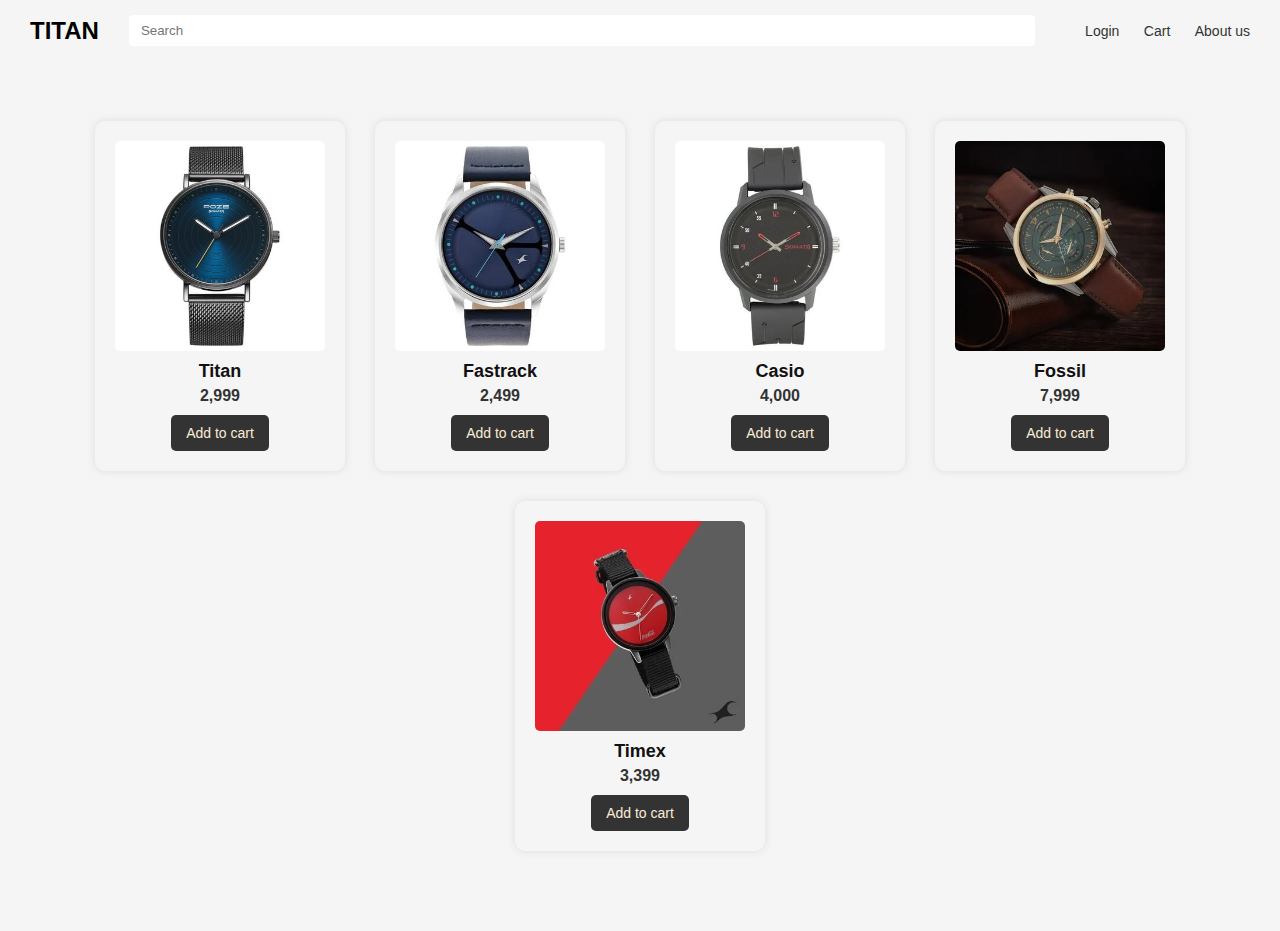
<file: index.html>
<!DOCTYPE html>
<html lang="en">
<head>
  <meta charset="UTF-8" />
  <meta name="viewport" content="width=device-width, initial-scale=1.0" />
  <title>Titan Clone</title>
  <link rel="stylesheet" href="css/index.css" />
</head>
<body>
  <div class="header">
      <header class="navbar">
        <div class="logo"><a href="index.html">TITAN</a></div>
        <div class="search-container">
          <input type="text" placeholder="Search" class="search-input" />
        </div>
        <div class="nav-icons">
          <a href="login.html"><span>Login</span></a>
          <a href="cart.html"><span>Cart</span></a>
          <a href="about.html"><span>About us</span></a>
        </div>
      </header>
  </div>

  <div class="watchcontainer">
    <div>
      <img class="watch" src="images/watch1.jpg" alt="">
      <h4 class="watch-name">Titan</h4>
      <p class="price">2,999</p>
      <button class="cart-btn">Add to cart</button>
    </div>
    <div>
      <img class="watch" src="images/watch2.jpg" alt="">
      <h4 class="watch-name">Fastrack</h4>
      <p class="price">2,499</p>
      <button class="cart-btn">Add to cart</button>
    </div>
    <div>
      <img class="watch" src="images/watch3.jpg" alt="">
      <h4 class="watch-name">Casio</h4>
      <p class="price">4,000</p>
      <button class="cart-btn">Add to cart</button>
    </div>
    <div>
      <img class="watch" src="images/watch4.jpg" alt="">
      <h4 class="watch-name">Fossil</h4>
      <p class="price">7,999</p>
      <button class="cart-btn">Add to cart</button>
    </div>
    <div>
      <img class="watch" src="images/watch5.jpg" alt="">
      <h4 class="watch-name">Timex</h4>
      <p class="price">3,399</p>
      <button class="cart-btn">Add to cart</button>
    </div>

  </div>
  
  <script>
  const buttons = document.querySelectorAll(".cart-btn");

  buttons.forEach((btn, index) => {
    btn.addEventListener("click", () => {
      const watch = btn.parentElement;
      const name = watch.querySelector(".watch-name").textContent;
      const price = watch.querySelector(".price").textContent;
      const image = watch.querySelector(".watch").getAttribute("src");

      const item = { name, price, image };

      let cart = JSON.parse(localStorage.getItem("cart")) || [];
      cart.push(item);
      localStorage.setItem("cart", JSON.stringify(cart));

      alert(`${name} added to cart!`);
    });
  });
</script>

</body>
</html>
</file>
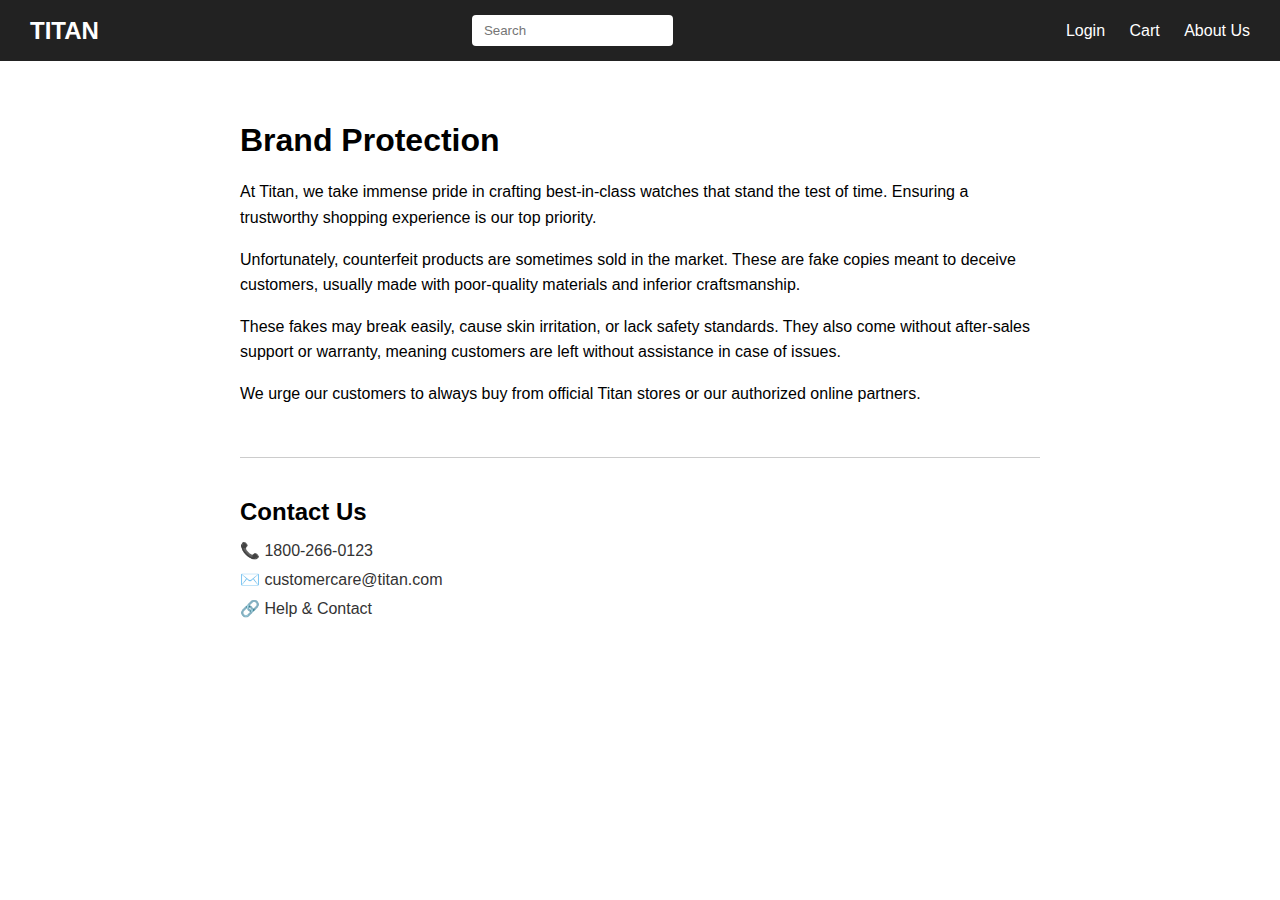
<file: about.html>
<!DOCTYPE html>
<html lang="en">
<head>
  <meta charset="UTF-8" />
  <meta name="viewport" content="width=device-width, initial-scale=1.0" />
  <title>About Us | Titan Clone</title>
  <link rel="stylesheet" href="css/about.css" />
</head>
<body>
  <!-- Navbar -->
  <header class="navbar">
    <div class="logo"><a href="index.html">TITAN</a></div>
    <div class="search-container">
      <input type="text" placeholder="Search" class="search-input" />
    </div>
    <div class="nav-icons">
      <a href="login.html"><span>Login</span></a>
      <a href="cart.html"><span>Cart</span></a>
      <a href="about.html"><span>About Us</span></a>
    </div>
  </header>

  <!-- About Section -->
  <main class="about-main">
    <section class="about-content">
      <h1>Brand Protection</h1>
      <p>
        At Titan, we take immense pride in crafting best-in-class watches that stand the test of time.
        Ensuring a trustworthy shopping experience is our top priority.
      </p>
      <p>
        Unfortunately, counterfeit products are sometimes sold in the market. These are fake copies meant to deceive customers,
        usually made with poor-quality materials and inferior craftsmanship.
      </p>
      <p>
        These fakes may break easily, cause skin irritation, or lack safety standards. They also come without after-sales support or warranty,
        meaning customers are left without assistance in case of issues.
      </p>
      <p>
        We urge our customers to always buy from official Titan stores or our authorized online partners.
      </p>
    </section>

    <!-- Contact Section -->
    <section class="contact-section">
      <h2>Contact Us</h2>
      <div class="contact-links">
        <a href="tel:18002660123">📞 1800-266-0123</a>
        <a href="mailto:customercare@titan.com">✉️ customercare@titan.com</a>
        <a href="#">🔗 Help & Contact</a>
      </div>
    </section>
  </main>
</body>
</html>
</file>
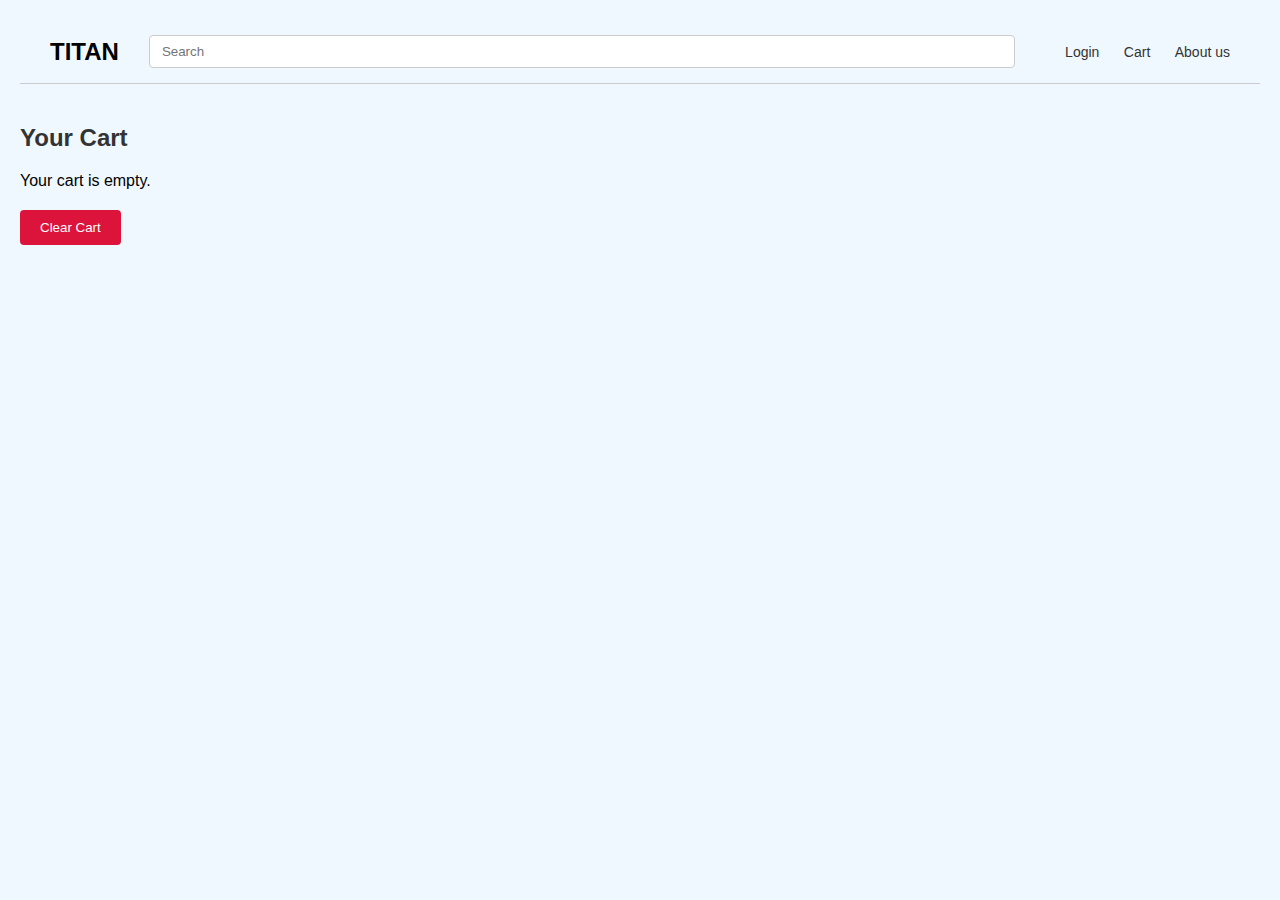
<file: cart.html>
<!DOCTYPE html>
<html lang="en">
<head>
  <meta charset="UTF-8" />
  <meta name="viewport" content="width=device-width, initial-scale=1.0" />
  <title>Titan Clone - Cart</title>
  <link rel="stylesheet" href="css/cart.css" />
</head>
<body>
  <header class="navbar">
    <div class="logo"><a href="index.html">TITAN</a></div>
    <div class="search-container">
      <input type="text" placeholder="Search" class="search-input" />
    </div>
    <div class="nav-icons">
      <a href="login.html"><span>Login</span></a>
      <a href="cart.html"><span>Cart</span></a>
      <a href="about.html"><span>About us</span></a>
    </div>
  </header>

  <main>
    <h2>Your Cart</h2>
    <div id="cart-container" class="cart-container"></div>
    <button onclick="clearCart()" class="clear-btn">Clear Cart</button>
  </main>

  <script>
    const cartContainer = document.getElementById("cart-container");
    const cartItems = JSON.parse(localStorage.getItem("cart")) || [];

    if (cartItems.length === 0) {
      cartContainer.innerHTML = "<p>Your cart is empty.</p>";
    } else {
      cartItems.forEach((item, index) => {
        const itemDiv = document.createElement("div");
        itemDiv.classList.add("cart-item");

        itemDiv.innerHTML = `
          <img src="${item.image}" alt="${item.name}" width="100">
          <div>
            <h4>${item.name}</h4>
            <p>Price: ₹${item.price}</p>
          </div>
        `;
        cartContainer.appendChild(itemDiv);
      });
    }

    function clearCart() {
      localStorage.removeItem("cart");
      location.reload();
    }
  </script>
</body>
</html>
</file>
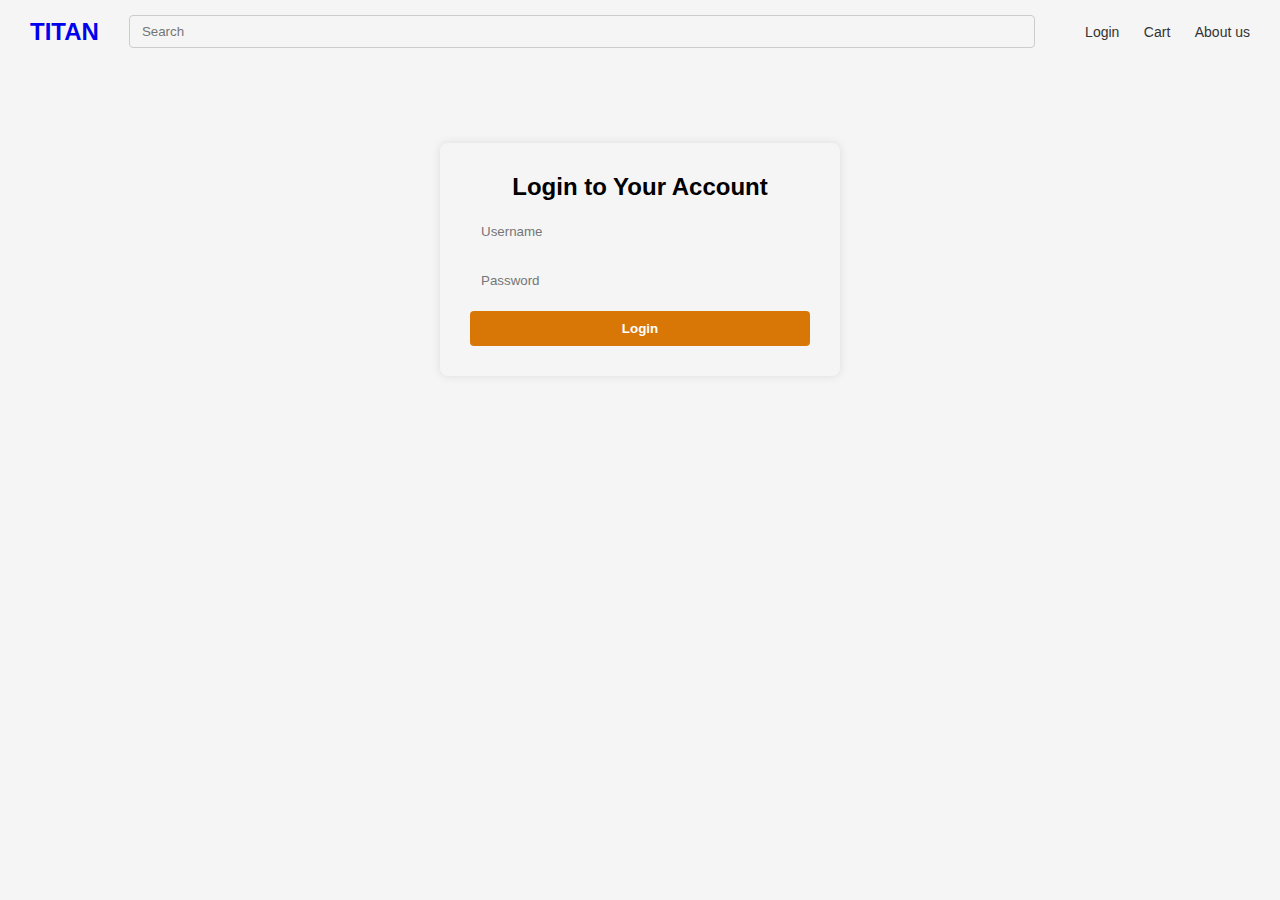
<file: login.html>
<!DOCTYPE html>
<html lang="en">
<head>
  <meta charset="UTF-8" />
  <meta name="viewport" content="width=device-width, initial-scale=1.0" />
  <title>Login - Titan Clone</title>
  <link rel="stylesheet" href="css/login.css" />
</head>
<body>

  <header class="navbar">
    <div class="logo"><a href="index.html">TITAN</a></div>
    <div class="search-container">
      <input type="text" placeholder="Search" class="search-input" />
    </div>
    <div class="nav-icons">
      <a href="login.html"><span>Login</span></a>
      <a href="cart.html"><span>Cart</span></a>
      <a href="about.html"><span>About us</span></a>
    </div>
  </header>

  <div class="login-container">
    <h2>Login to Your Account</h2>
    <form class="login-form">
      <input type="text" placeholder="Username" required />
      <input type="password" placeholder="Password" required />
      <button type="submit">Login</button>
    </form>
  </div>
</body>
</html>
</file>
<file: css/index.css>
* {
  margin: 0;
  padding: 0;
  box-sizing: border-box;
}

body{
  background-color: whitesmoke;
}

html, body {
  height: auto;
  min-height: 100vh;
  overflow-x: hidden;
}

.header{
  background-color: rgb(166, 160, 160);
}

body {
  font-family: Arial, sans-serif;
  background-repeat: no-repeat;
  background-attachment: fixed;
  background-size: 100% 100%;
}

.navbar {
  display: flex;
  justify-content: space-between;
  align-items: center;
  padding: 15px 30px;
  background-color: whitesmoke;
  border-bottom: 1px whitesmoke;
}

.logo a{
  font-size: 24px;
  font-weight: bold;
  color: #000;
}

.search-container {
  flex: 1;
  margin: 0 30px;
}

.search-input {
  width: 100%;
  padding: 8px 12px;
  border: 1px rgb(11, 11, 11);
  border-radius: 4px;
}

.nav-icons span {
  margin-left: 20px;
  cursor: pointer;
  font-size: 14px;
  color: #333;
}

a{
    text-decoration: none;
}

.watchcontainer{
  max-width: 1200px;
  margin: 40px auto;
  padding: 20px;
  display: flex;
  flex-wrap: wrap;
  justify-content: center;
  gap: 30px;
  margin-bottom: 60px;
}

.watchcontainer div {
  width: 250px;
  height: auto;
  overflow: hidden;
  padding: 20px;
  background: whitesmoke;
  border-radius: 10px;
  box-shadow: 0 0 10px rgba(0,0,0,0.1);
  text-align: center;
  transition: transform 0.3s ease;
}

.watchcontainer div:hover {
  transform: scale(1.05);
} 

.watchcontainer img.watch{
  width: 100%;
  height: auto;
  display: block;
  border-radius: 5px;
}

.watch{
  width: 100%;
  height: auto;
  border-radius: 5px;
}

.watch-name {
  font-size: 18px;
  color: #111;
  margin:10px 0 5px;
}

.price {
  font-size: 16px;
  font-weight: bold;
  color: #333;
  margin-bottom: 10px;
}

.cart-btn{  
  background-color: #333;
  color: antiquewhite;
  border: none;
  padding: 10px 15px;
  border-radius: 5px;
  cursor: pointer;  
  font-size: 14px;
  transition: background-color 0.3s ease;
}
</file>
<file: css/about.css>
/* General styling */
body {
  font-family: Arial, sans-serif;
  margin: 0;
  padding: 0;
}

/* Navbar styling */
.navbar {
  display: flex;
  justify-content: space-between;
  align-items: center;
  padding: 15px 30px;
  background-color: #222;
  color: white;
}

.logo a {
  text-decoration: none;
  color: white;
  font-size: 24px;
  font-weight: bold;
}

.search-container input {
  padding: 8px 12px;
  border-radius: 4px;
  border: none;
}

.nav-icons a {
  color: white;
  text-decoration: none;
  margin-left: 20px;
}

.nav-icons a:hover {
  text-decoration: underline;
}

/* Main content styling */
.about-main {
  padding: 40px 20px;
  max-width: 800px;
  margin: auto;
}

.about-content h1 {
  font-size: 32px;
  margin-bottom: 20px;
}

.about-content p {
  line-height: 1.6;
  margin-bottom: 15px;
}

/* Contact section */
.contact-section {
  margin-top: 50px;
  padding-top: 20px;
  border-top: 1px solid #ccc;
}

.contact-section h2 {
  font-size: 24px;
  margin-bottom: 15px;
}

.contact-links {
  display: flex;
  flex-direction: column;
  gap: 10px;
}

.contact-links a {
  text-decoration: none;
  color: #333;
  font-size: 16px;
}

.contact-links a:hover {
  color: #007BFF;
  text-decoration: underline;
}
</file>
<file: css/login.css>
/* Already added styles: navbar, logo, search-input, etc. */

* {
  margin: 0;
  padding: 0;
  box-sizing: border-box;
  background-color: whitesmoke;
}

.header{
  background-color: whitesmoke;
}

body {
  font-family: Arial, sans-serif;
  background-repeat: no-repeat;
  background-attachment: fixed;
  background-size: 100% 100%;
}

.navbar {
  display: flex;
  justify-content: space-between;
  align-items: center;
  padding: 15px 30px;
  background-color: whitesmoke;
  border-bottom: 1px whitesmoke;
}

.logo {
  font-size: 24px;
  font-weight: bold;
  color: #000;
}

.search-container {
  flex: 1;
  margin: 0 30px;
}

.search-input {
  width: 100%;
  padding: 8px 12px;
  border: 1px solid #ccc;
  border-radius: 4px;
}

.nav-icons span {
  margin-left: 20px;
  cursor: pointer;
  font-size: 14px;
  color: #333;
}

a{
    text-decoration: none;
}

.login-container {
  max-width: 400px;
  margin: 80px auto;
  padding: 30px;
  background: whitesmoke;
  border-radius: 8px;
  box-shadow: 0 0 10px rgba(0,0,0,0.1);
  text-align: center;
}

.login-form input {
  display: block;
  width: 100%;
  padding: 10px;
  margin: 12px 0;
  border: 1px solid whitesmoke;
  border-radius: 4px;
}

.login-form button {
  padding: 10px 20px;
  width: 100%;
  background-color: #d97706;
  color: #fff;
  border: none;
  border-radius: 4px;
  font-weight: bold;
  cursor: pointer;
}

.login-form button:hover {
  background-color: #b45309;
}

.logo {
  font-size: 24px;
  font-weight: bold;
  color: #000;
}
</file>
<file: css/cart.css>
/* General reset */
* {
  margin: 0;
  padding: 0;
  box-sizing: border-box;
}

/* Body styling */
body {
  font-family: Arial, sans-serif;
  background-color: aliceblue;
  padding: 20px;
}

/* Navbar */
.navbar {
  display: flex;
  justify-content: space-between;
  align-items: center;
  padding: 15px 30px;
  background-color: aliceblue;
  border-bottom: 1px solid #ccc;
  position: sticky;
  top: 0;
  z-index: 1000;
}

/* Logo on the left */
.logo {
  flex: 0 0 auto;
}

.logo a {
  font-size: 24px;
  font-weight: bold;
  color: #000;
  text-decoration: none;
}

/* Search bar centered */
.search-container {
  flex: 1;
  margin: 0 30px;
}

.search-input {
  width: 100%;
  padding: 8px 12px;
  border: 1px solid #ccc;
  border-radius: 4px;
  outline: none;
}

/* Icons aligned right */
.nav-icons {
  flex: 0 0 auto;
}

.nav-icons a {
  margin-left: 20px;
  font-size: 14px;
  color: #333;
  text-decoration: none;
}

.nav-icons a:hover {
  text-decoration: underline;
}

/* Cart container */
main {
  margin-top: 40px;
}

h2 {
  margin-bottom: 20px;
  font-size: 24px;
  color: #333;
}

.cart-container {
  display: flex;
  flex-direction: column;
  gap: 20px;
}

.cart-item {
  display: flex;
  gap: 20px;
  padding: 15px;
  background-color: white;
  border: 1px solid #ccc;
  border-radius: 8px;
  align-items: center;
}

.cart-item img {
  border-radius: 8px;
}

.clear-btn {
  margin-top: 20px;
  padding: 10px 20px;
  background-color: crimson;
  color: white;
  border: none;
  border-radius: 4px;
  cursor: pointer;
}

.clear-btn:hover {
  background-color: darkred;
}
</file>
